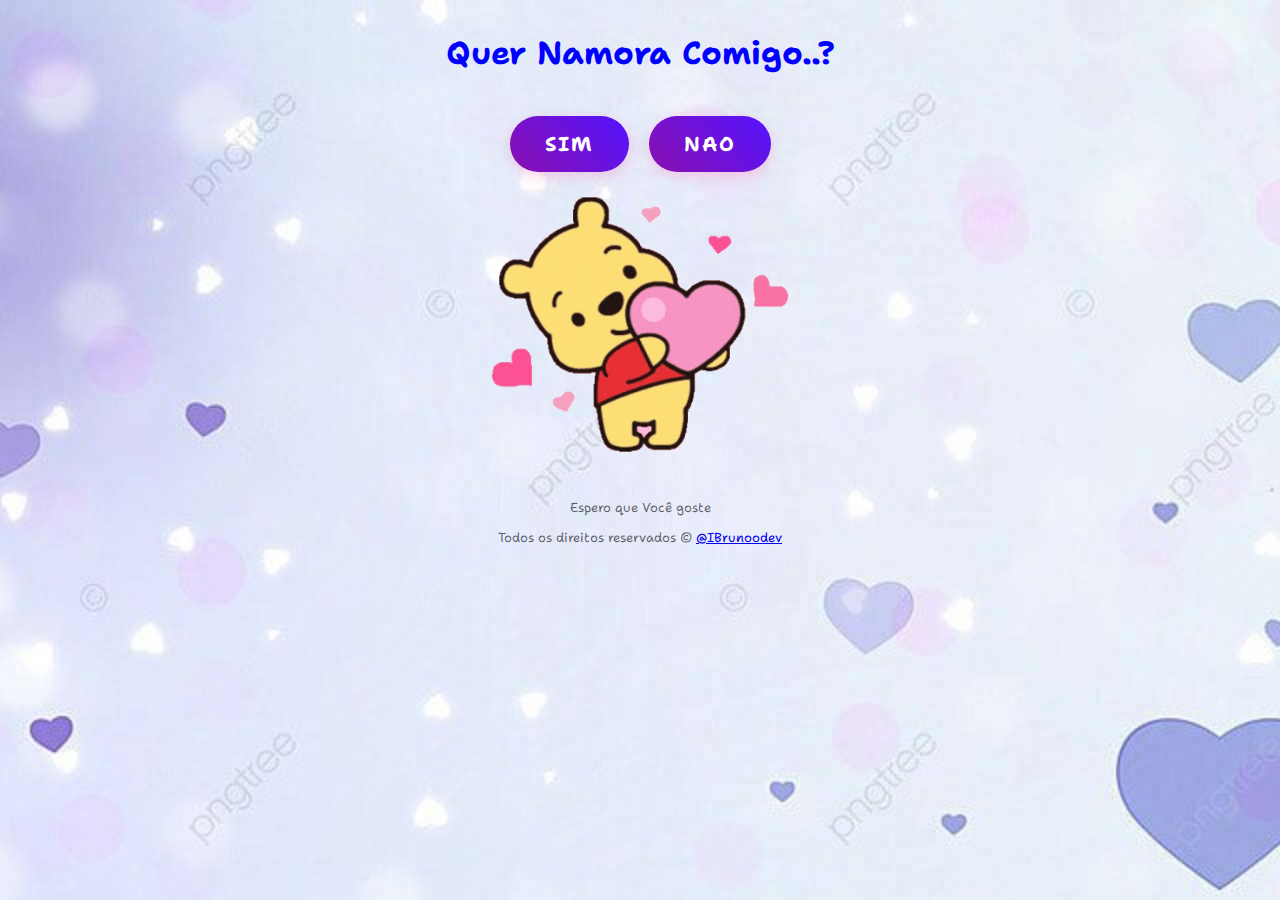
<file: index.html>
<!DOCTYPE html>
<html lang="pt-br">

<head>
    <meta charset="UTF-8">
    <meta http-equiv="X-UA-Compatible" content="IE=edge">
    <meta name="viewport" content="width=device-width, initial-scale=1.0">

    <!-- Fonte h1 -->
    <link rel="preconnect" href="https://fonts.googleapis.com">
    <link rel="preconnect" href="https://fonts.gstatic.com" crossorigin>
    <link href="https://fonts.googleapis.com/css2?family=Shantell+Sans:wght@300&display=swap" rel="stylesheet">


    <!-- Fonte Footer -->
    <link rel="preconnect" href="https://fonts.googleapis.com">
    <link rel="preconnect" href="https://fonts.gstatic.com" crossorigin>
    <link href="https://fonts.googleapis.com/css2?family=Noto+Serif:wght@700&display=swap" rel="stylesheet">

    <link rel="stylesheet" href="src/css/style.css">
    <link rel="icon" href="src/img/icon.png">
    <title>Nome Da Sua Amada Aqui 💞</title>
</head>

<body>

    <div class="caixa-1">
        <h1>Quer Namora Comigo..?</h1>
    </div>

    <div class="buttons">
        <button id="sim" type="submit" value="Submit"><a href="/Segunda tela/index.html">SIM</a></button>

        <button id="botao" type="submit" value="Submit"><a href="">NAO</a></button>
    </div>


    <div class="gif">
        <img src="src/img/gif.gif" alt="Gif">
    </div>

    <div class="rodape">
        <p>Espero que Você goste</p>
        <p>Todos os direitos reservados © <span><a href="https://github.com/IBrunooDev">@IBrunoodev</a></span></p>
    </div>

    <script src="src/js/script.js"></script>

</body>

</html>
</file>
<file: src/css/style.css>
body {
  background: url("/src/img/fundo2.jpg") no-repeat center center fixed;
  background-size: cover;
  margin: 0;
  padding: 0;
  display: flex;
  flex-direction: column;
  align-items: center;
  justify-content: center;
  overflow: hidden;
  box-sizing: border-box;
}

::-webkit-scrollbar {
  width: 10px;
  padding: 10px;
}

::-webkit-scrollbar-track {
  background: rgba(255, 255, 255, 0.15);
  border-radius: 30px;
}

::-webkit-scrollbar-thumb {
  background: rgba(255, 0, 149, 0.532);
  border-radius: 50px;
}

.caixa-1 {
  display: flex;
  justify-content: center;
  font-family: "Shantell Sans", cursive;
  color: blue;
  text-align: center;
  padding: 10px;
}

.buttons {
  display: flex;
  justify-content: center;
  align-items: center;
  gap: 20px;
  flex-wrap: wrap;
  padding: 10px;
}

button {
  padding: 15px 35px;
  font-size: 20px;
  font-weight: bold;
  color: white;
  background: linear-gradient(45deg, #8a0faf, #5314ff);
  border: none;
  border-radius: 50px;
  cursor: pointer;
  transition: all 0.3s ease;
  box-shadow: 0 4px 15px rgba(255, 105, 180, 0.3);
  text-transform: uppercase;
  letter-spacing: 2px;
}

button:hover {
  transform: translateY(-3px);
  box-shadow: 0 8px 25px rgba(255, 105, 180, 0.5);
  background: linear-gradient(45deg, #8a0faf, #5314ff);
}

button:active {
  transform: translateY(1px);
  background: linear-gradient(45deg, #264b1d, #1cff14);
}

/* Removendo o pseudo-elemento que criava a linha */
button::before {
  display: none;
}

/* Estilo para os links dentro dos botões */
button a {
  color: white;
  text-decoration: none;
  font-family: "Shantell Sans", cursive;
}

.gif {
  display: flex;
  justify-content: center;
}
.gif img {
  width: 350px;
}

.rodape {
  text-align: center;
  font-family: "Shantell Sans", cursive;
  color: rgba(0, 0, 0, 0.6);
  font-size: 13px;
  margin-top: 20px;
  padding-bottom: 20px;
  width: 100%;
}

@media (max-width: 768px) {
  body {
    min-height: 100vh;
    height: -webkit-fill-available; /* Para iOS */
  }

  .buttons {
    flex-direction: row; /* Mantém os botões lado a lado */
    gap: 15px;
  }

  button {
    font-size: 18px;
    padding: 8px 20px;
  }

  .rodape {
    font-size: 12px;
    position: relative;
    bottom: 0;
  }
}
</file>
